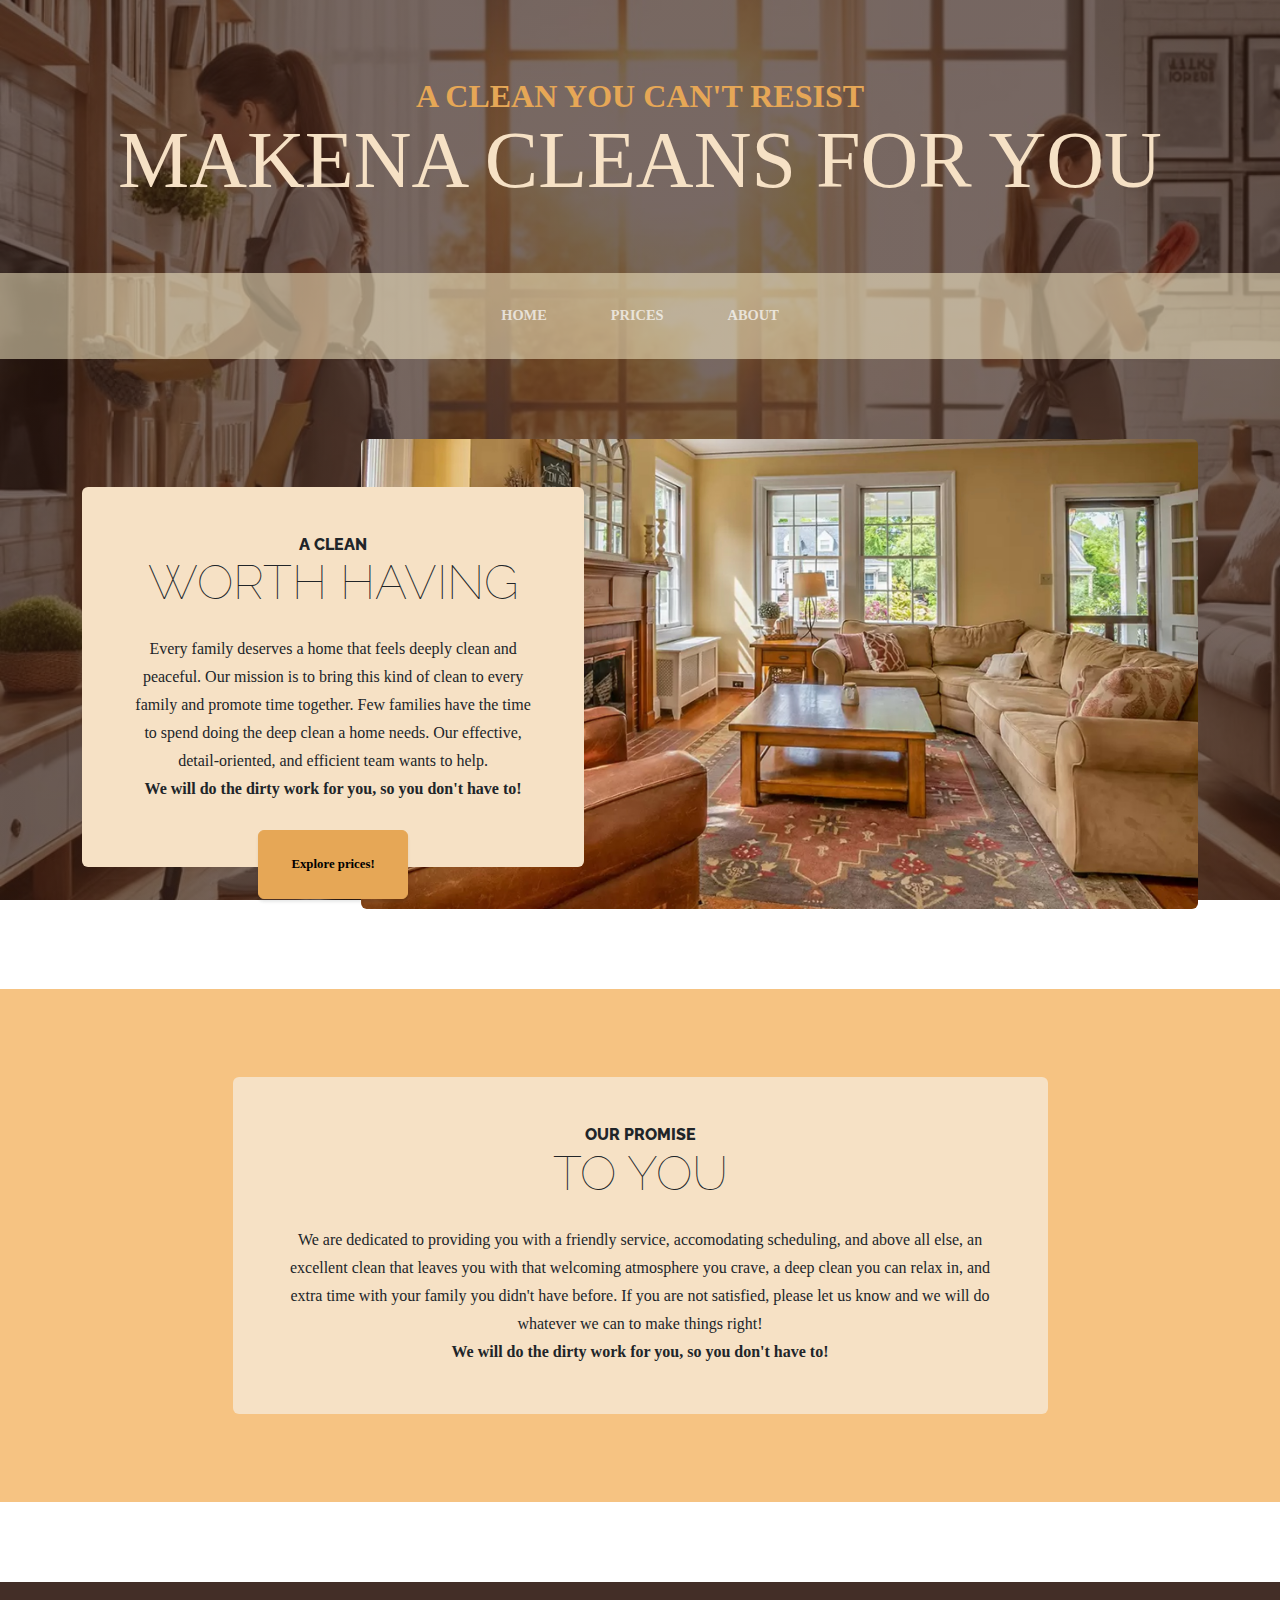
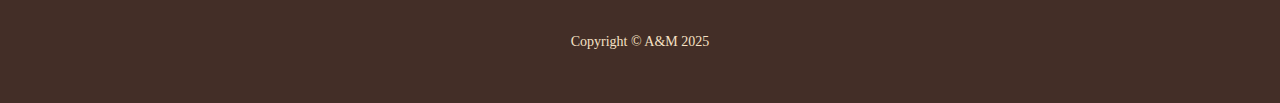
<file: index.html>
<!DOCTYPE html>
<html lang="en">
    <head>
        <meta charset="utf-8" />
        <meta name="viewport" content="width=device-width, initial-scale=1, shrink-to-fit=no" />
        <meta name="description" content="" />
        <meta name="author" content="" />
        <title>Makena Cleans For You</title>
        <link rel="icon" type="image/x-icon" href="assets/favicon.ico" />
        <!-- Google fonts-->
        <link href="https://fonts.googleapis.com/css?family=Raleway:100,100i,200,200i,300,300i,400,400i,500,500i,600,600i,700,700i,800,800i,900,900i" rel="stylesheet" />
        <link href="https://fonts.googleapis.com/css?family=Lora:400,400i,700,700i" rel="stylesheet" />
        <!-- Core theme CSS (includes Bootstrap)-->
        <link href="css/styles.css" rel="stylesheet" />
        <link rel="stylesheet" href="css/mystyles.css">
    </head>
    <body>
        <header>
            <h1 class="site-heading text-center text-faded d-none d-lg-block">
                <span class="site-heading-upper text-primary mb-3">A Clean You Can't Resist</span>
                <span class="site-heading-lower">Makena Cleans For You</span>
            </h1>
        </header>
        <!-- Navigation-->
        <nav class="navbar navbar-expand-lg navbar-dark py-lg-4" id="mainNav">
            <div class="container">
                <a class="navbar-brand text-uppercase fw-bold d-lg-none" href="index.html">Start Bootstrap</a>
                <button class="navbar-toggler" type="button" data-bs-toggle="collapse" data-bs-target="#navbarSupportedContent" aria-controls="navbarSupportedContent" aria-expanded="false" aria-label="Toggle navigation"><span class="navbar-toggler-icon"></span></button>
                <div class="collapse navbar-collapse" id="navbarSupportedContent">
                    <ul class="navbar-nav mx-auto">
                        <li class="nav-item px-lg-4"><a class="nav-link text-uppercase" href="index.html">Home</a></li>
                        <li class="nav-item px-lg-4"><a class="nav-link text-uppercase" href="about.html">Prices</a></li>
                        <!-- <li class="nav-item px-lg-4"><a class="nav-link text-uppercase" href="products.html">Prices</a></li> -->
                        <li class="nav-item px-lg-4"><a class="nav-link text-uppercase" href="scratch.html">About</a></li>
                        <!-- <li class="nav-item px-lg-4"><a class="nav-link text-uppercase" href="store.html">Store</a></li> -->
                    </ul>
                </div>
            </div>
        </nav>
        <section class="page-section clearfix">
            <div class="container">
                <div class="intro">
                    <img class="intro-img img-fluid mb-3 mb-lg-0 rounded" src="assets/img/intro.jpg" alt="..." />
                    <div class="intro-text left-0 text-center bg-faded p-5 rounded">
                        <h2 class="section-heading mb-4">
                            <span class="section-heading-upper">A Clean</span>
                            <span class="section-heading-lower">Worth Having</span>
                        </h2>
                        <p class="mb-3">Every family deserves a home that feels deeply clean and peaceful. Our mission is to bring this kind of clean to every family and promote time together. Few families have the time to spend doing the deep clean a home needs. Our effective, detail-oriented, and efficient team wants to help. <br><b>We will do the dirty work for you, so you don't have to!</b></p>
                        <div class="intro-button mx-auto">
                            <a class="btn btn-primary btn-xl" href="about.html">Explore prices!</a>
                        </div>
                    </div>
                </div>
            </div>
        </section>
        <section class="page-section cta" id="lowNav">
            <div class="container">
                <div class="row">
                    <div class="col-xl-9 mx-auto">
                        <div class="cta-inner bg-faded text-center rounded">
                            <h2 class="section-heading mb-4">
                                <span class="section-heading-upper">Our Promise</span>
                                <span class="section-heading-lower">To You</span>
                            </h2>
                            <p class="mb-0">We are dedicated to providing you with a friendly service, accomodating scheduling, and above all else, an excellent clean that leaves you with that welcoming atmosphere you crave, a deep clean you can relax in, and extra time with your family you didn't have before. If you are not satisfied, please let us know and we will do whatever we can to make things right!<br><b>We will do the dirty work for you, so you don't have to!</b></p>
                        </div>
                    </div>
                </div>
            </div>
        </section>
        <footer class="footer text-faded text-center py-5">
            <div class="container"><p class="m-0 small">Copyright &copy; A&M 2025</p></div>
        </footer>
        <!-- Bootstrap core JS-->
        <script src="https://cdn.jsdelivr.net/npm/bootstrap@5.2.3/dist/js/bootstrap.bundle.min.js"></script>
        <!-- Core theme JS-->
        <script src="js/scripts.js"></script>
    </body>
</html>
</file>
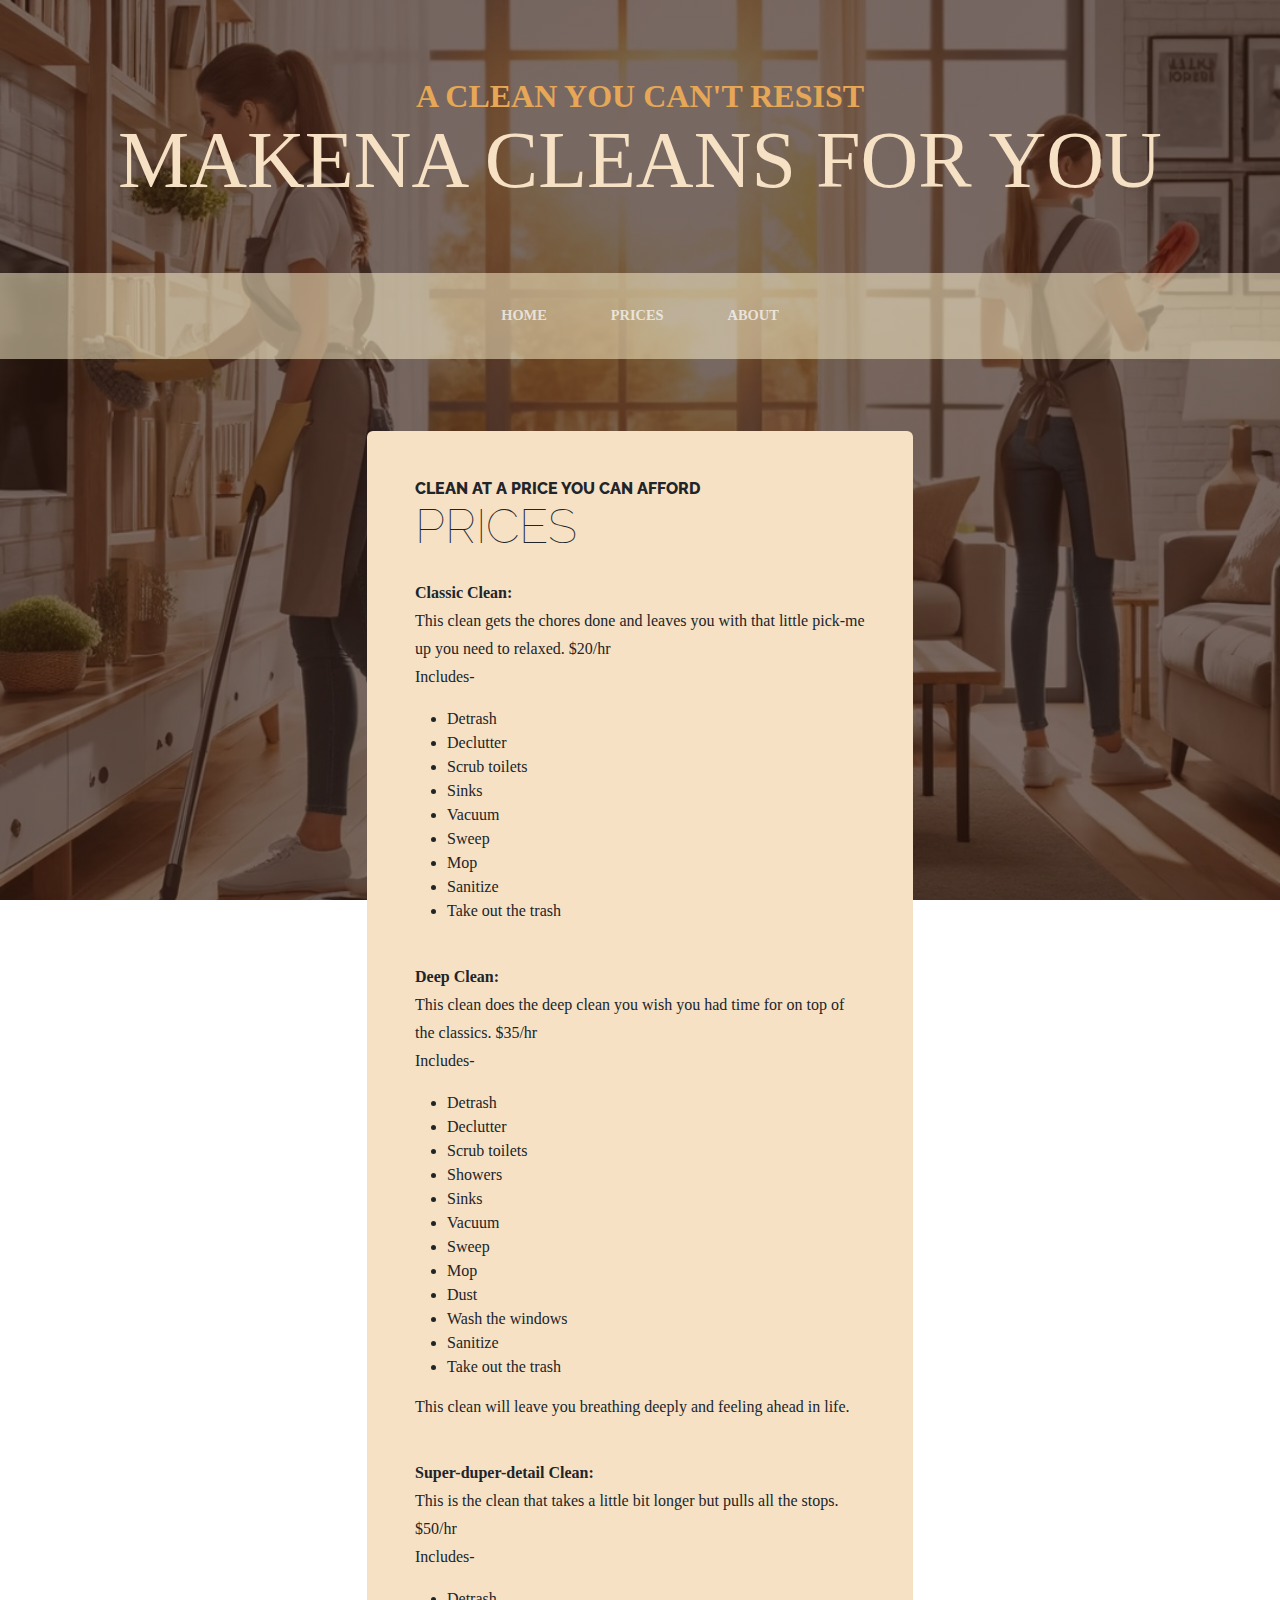
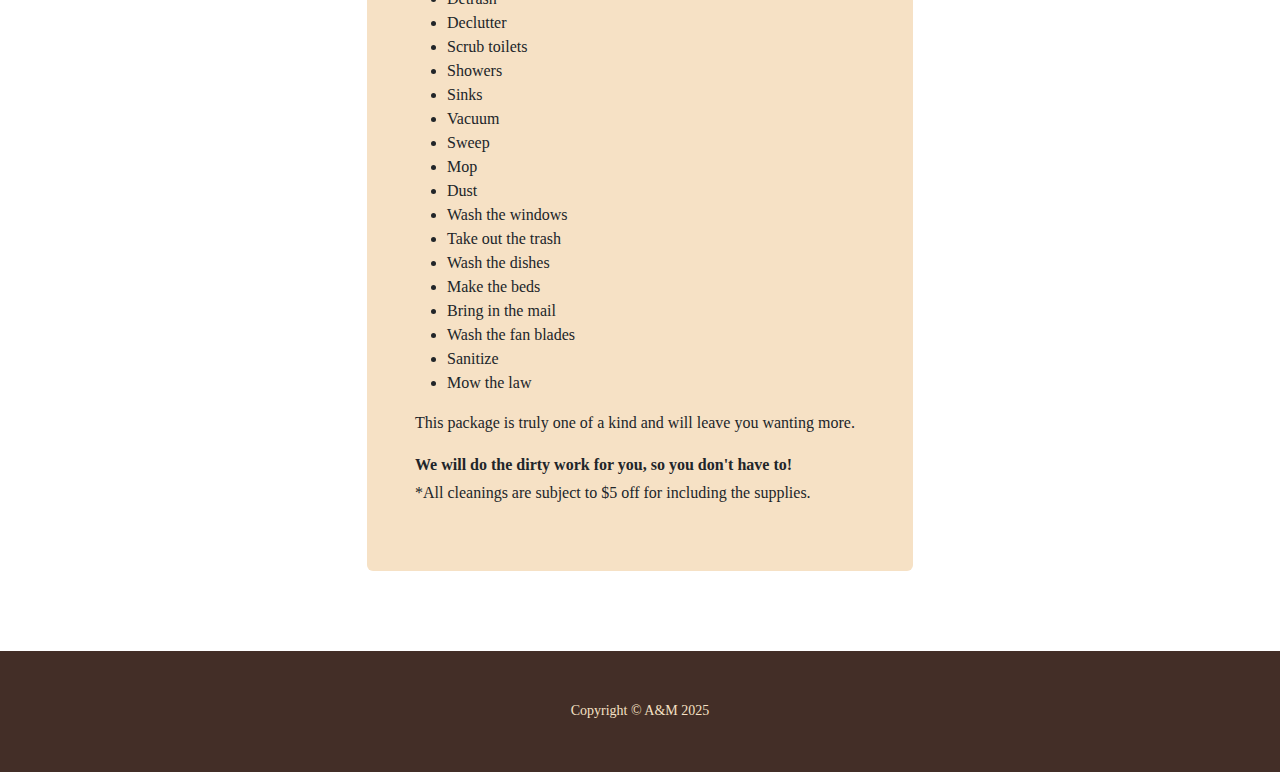
<file: about.html>
<!DOCTYPE html>
<html lang="en">
    <head>
        <meta charset="utf-8" />
        <meta name="viewport" content="width=device-width, initial-scale=1, shrink-to-fit=no" />
        <meta name="description" content="" />
        <meta name="author" content="" />
        <title>Makena Cleans For You</title>
        <link rel="icon" type="image/x-icon" href="assets/favicon.ico" />
        <!-- Google fonts-->
        <link href="https://fonts.googleapis.com/css?family=Raleway:100,100i,200,200i,300,300i,400,400i,500,500i,600,600i,700,700i,800,800i,900,900i" rel="stylesheet" />
        <link href="https://fonts.googleapis.com/css?family=Lora:400,400i,700,700i" rel="stylesheet" />
        <!-- Core theme CSS (includes Bootstrap)-->
        <link href="css/styles.css" rel="stylesheet" />
        <link rel="stylesheet" href="css/mystyles.css">
    </head>
    <body>
        <header>
            <h1 class="site-heading text-center text-faded d-none d-lg-block">
                <span class="site-heading-upper text-primary mb-3">A Clean You Can't Resist</span>
                <span class="site-heading-lower">Makena Cleans For You</span>
            </h1>
        </header>
        <!-- Navigation-->
        <nav class="navbar navbar-expand-lg navbar-dark py-lg-4" id="mainNav">
            <div class="container">
                <a class="navbar-brand text-uppercase fw-bold d-lg-none" href="index.html">Start Bootstrap</a>
                <button class="navbar-toggler" type="button" data-bs-toggle="collapse" data-bs-target="#navbarSupportedContent" aria-controls="navbarSupportedContent" aria-expanded="false" aria-label="Toggle navigation"><span class="navbar-toggler-icon"></span></button>
                <div class="collapse navbar-collapse" id="navbarSupportedContent">
                    <ul class="navbar-nav mx-auto">
                        <li class="nav-item px-lg-4"><a class="nav-link text-uppercase" href="index.html">Home</a></li>
                        <li class="nav-item px-lg-4"><a class="nav-link text-uppercase" href="about.html">Prices</a></li>
                        <li class="nav-item px-lg-4"><a class="nav-link text-uppercase" href="scratch.html">About</a></li>
                        <!-- <li class="nav-item px-lg-4"><a class="nav-link text-uppercase" href="products.html">Products</a></li> -->
                        <!-- <li class="nav-item px-lg-4"><a class="nav-link text-uppercase" href="store.html">Store</a></li> -->
                    </ul>
                </div>
            </div>
        </nav>
        <section class="page-section about-heading">
            <div class="container">
                <br><br><br>
                <!-- <img class="img-fluid rounded about-heading-img mb-3 mb-lg-0" src="assets/img/about.jpg" alt="..." /> -->
                <div class="about-heading-content">
                    <div class="row">
                        <div class="col-xl-6 col-lg-10 mx-auto">
                            <div class="bg-faded rounded p-5">
                                <h2 class="section-heading mb-4">
                                    <span class="section-heading-upper">Clean At A Price You Can Afford</span>
                                    <span class="section-heading-lower">Prices</span>
                                </h2>
                                <p><b>Classic Clean: </b><br>
                                    This clean gets the chores done and leaves you with that little pick-me up you need to relaxed. $20/hr <br>
                                    Includes-
                                    <ul>
                                        <li>Detrash</li>
                                        <li>Declutter</li>
                                        <li>Scrub toilets</li>
                                        <li>Sinks</li>
                                        <li>Vacuum</li>
                                        <li>Sweep</li>
                                        <li>Mop</li>
                                        <li>Sanitize</li>
                                        <li>Take out the trash</li>
                                    </ul>
                                    </p>
                                    <br>
                                <p><b>Deep Clean: </b><br>
                                    This clean does the deep clean you wish you had time for on top of the classics. $35/hr <br>
                                    Includes-
                                    <ul>
                                        <li>Detrash</li>
                                        <li>Declutter</li>
                                        <li>Scrub toilets</li>
                                        <li>Showers</li>
                                        <li>Sinks</li>
                                        <li>Vacuum</li>
                                        <li>Sweep</li>
                                        <li>Mop</li>
                                        <li>Dust</li>
                                        <li>Wash the windows</li>
                                        <li>Sanitize</li>
                                        <li>Take out the trash</li>
                                    </ul>
                                    This clean will leave you breathing deeply and feeling ahead in life.</p>
                                    <br>
                                <p><b>Super-duper-detail Clean: </b><br>
                                    This is the clean that takes a little bit longer but pulls all the stops. $50/hr <br>
                                    Includes-
                                    <ul>
                                        <li>Detrash</li>
                                        <li>Declutter</li>
                                        <li>Scrub toilets</li>
                                        <li>Showers</li>
                                        <li>Sinks</li>
                                        <li>Vacuum</li>
                                        <li>Sweep</li>
                                        <li>Mop</li>
                                        <li>Dust</li>
                                        <li>Wash the windows</li>
                                        <li>Take out the trash</li>
                                        <li>Wash the dishes</li>
                                        <li>Make the beds</li>
                                        <li>Bring in the mail</li>
                                        <li>Wash the fan blades</li>
                                        <li>Sanitize</li>
                                        <li>Mow the law</li>
                                    </ul>
                                    This package is truly one of a kind and will leave you wanting more.</p>

                                <p><b>We will do the dirty work for you, so you don't have to!</b> <br>
                                *All cleanings are subject to $5 off for including the supplies.
                                </p>
                            </div>
                        </div>
                    </div>
                </div>
            </div>
        </section>
        <footer class="footer text-faded text-center py-5">
            <div class="container"><p class="m-0 small">Copyright &copy; A&M 2025</p></div>
        </footer>
        <!-- Bootstrap core JS-->
        <script src="https://cdn.jsdelivr.net/npm/bootstrap@5.2.3/dist/js/bootstrap.bundle.min.js"></script>
        <!-- Core theme JS-->
        <script src="js/scripts.js"></script>
    </body>
</html>
</file>
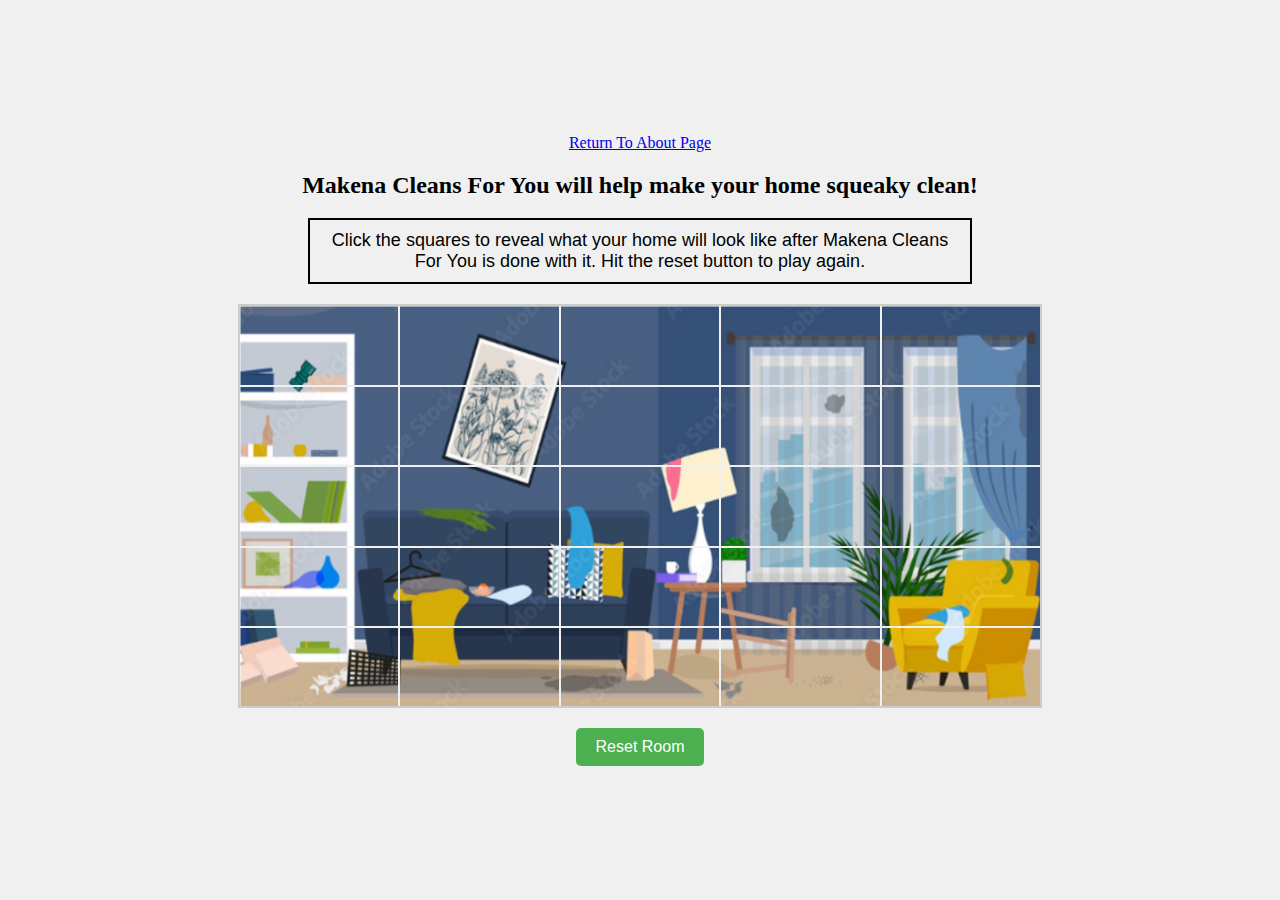
<file: aigame.html>
<!DOCTYPE html>
<html lang="en">
<head>
  <meta charset="UTF-8">
  <meta name="viewport" content="width=device-width, initial-scale=1.0">
  <title>Clean the Room</title>
  <a href="scratch.html">Return To About Page</a>
<h2>Makena Cleans For You will help make your home squeaky clean!</h2>
  <style>
    body {
      margin: 0;
      padding: 0;
      display: flex;
      flex-direction: column;
      justify-content: center;
      align-items: center;
      height: 100vh;
      background-color: #f0f0f0;
    }

    .caption {
      font-size: 18px;
      text-align: center;
      margin-bottom: 20px;
      padding: 10px;
      font-family: Arial, sans-serif;
      display: inline-block;
      border: 2px solid black; /* Add 2px black border */
      max-width: 50%; /* Limit the width to 50% of the screen */
    }

    .room-container {
      position: relative;
      width: 800px;
      height: 400px;
      display: grid;
      grid-template-columns: repeat(5, 1fr);
      grid-template-rows: repeat(5, 1fr);
      gap: 2px;
      border: 2px solid #ccc;
    }

    .quadrant {
      position: relative;
      width: 100%;
      height: 100%;
      overflow: hidden;
    }

    .clean-room, .dirty-room {
      position: absolute;
      top: 0;
      left: 0;
      width: 100%;
      height: 100%;
      background-size: 800px 400px;
      pointer-events: none;
    }

    .clean-room {
      z-index: 1;
    }

    .dirty-room {
      z-index: 2;
      opacity: 1;
      transition: opacity 0.3s;
    }

    .quadrant.revealed .dirty-room {
      opacity: 0;
    }

    .reset-btn {
      margin-top: 20px;
      padding: 10px 20px;
      font-size: 16px;
      background-color: #4CAF50;
      color: white;
      border: none;
      border-radius: 5px;
      cursor: pointer;
    }

    .reset-btn:hover {
      background-color: #45a049;
    }

    .final-caption {
      font-size: 22px;
      color: #4CAF50;
      font-weight: bold;
      display: none; /* Hidden initially */
      margin-top: 20px;
    }
  </style>
</head>
<body>
  <div class="caption">
    Click the squares to reveal what your home will look like after Makena Cleans For You is done with it. Hit the reset button to play again.
  </div>

  <!-- Final Caption that shows after all quadrants are revealed -->
  <div class="final-caption">
    We will do the dirty work for you, so you don't have to!
  </div>

  <div class="room-container">
    <!-- 25 quadrants for the room -->
    <script>
      let revealedCount = 0; // Track number of revealed quadrants

      const createQuadrant = (index) => {
        return `
          <div class="quadrant" onclick="revealQuadrant(this, ${index})">
            <div class="clean-room" style="background-image: url('clean.jpg'); background-position: ${getBackgroundPosition(index)};"></div>
            <div class="dirty-room" style="background-image: url('dirty.jpg'); background-position: ${getBackgroundPosition(index)};"></div>
          </div>
        `;
      };

      const getBackgroundPosition = (index) => {
        const row = Math.floor(index / 5);
        const col = index % 5;
        return `-${col * 160}px -${row * 80}px`;
      };

      for (let i = 0; i < 25; i++) {
        document.write(createQuadrant(i));
      }

      // Function to check if all quadrants are revealed
      function checkAllRevealed() {
        if (revealedCount === 25) {
          document.querySelector('.final-caption').style.display = 'block'; // Show final caption
        }
      }

      function revealQuadrant(quadrant, index) {
        if (!quadrant.classList.contains('revealed')) {
          revealedCount++; // Increment the revealed count
          quadrant.classList.add('revealed');
          checkAllRevealed(); // Check if all quadrants are revealed
        }
      }

      function resetRoom() {
        const quadrants = document.querySelectorAll('.quadrant');
        quadrants.forEach(quadrant => {
          quadrant.classList.remove('revealed');
        });
        revealedCount = 0; // Reset revealed count
        document.querySelector('.final-caption').style.display = 'none'; // Hide final caption
      }
    </script>
  </div>

  <button class="reset-btn" onclick="resetRoom()">Reset Room</button>

</body>
</html>
</file>
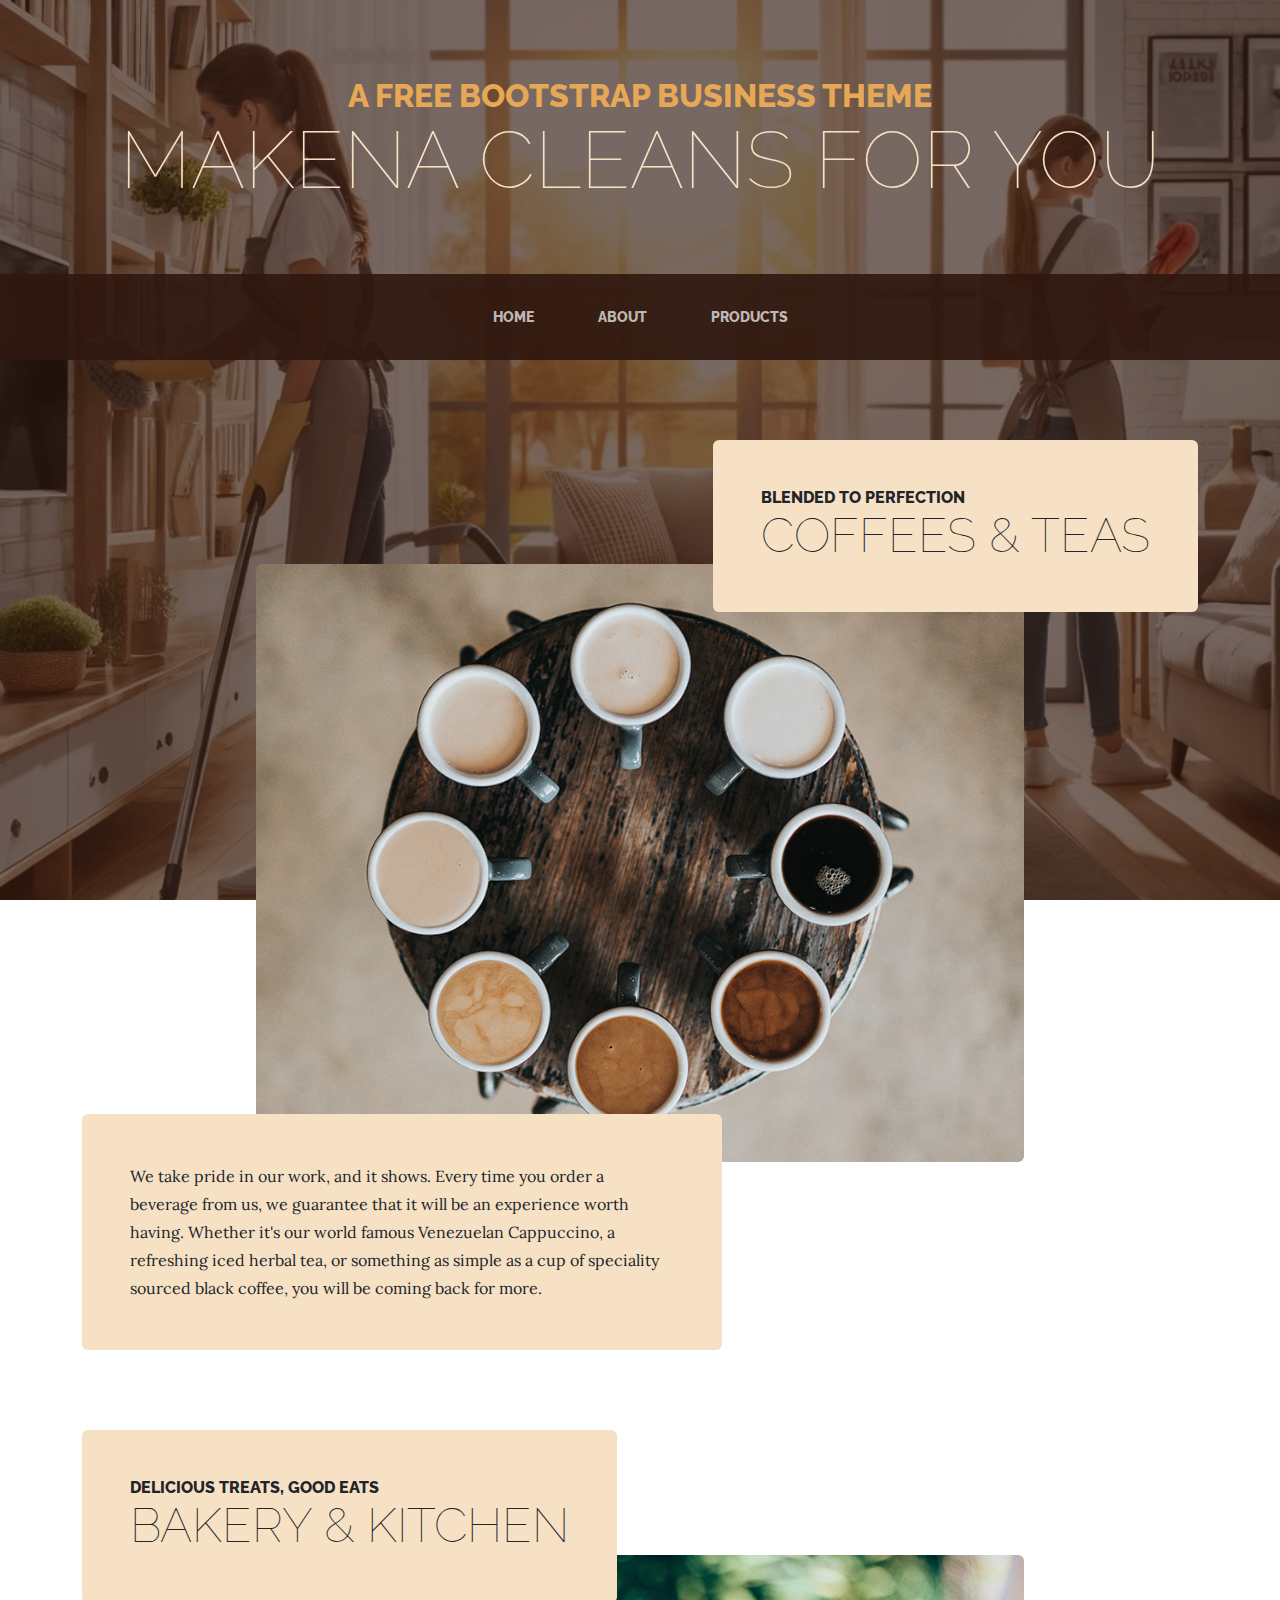
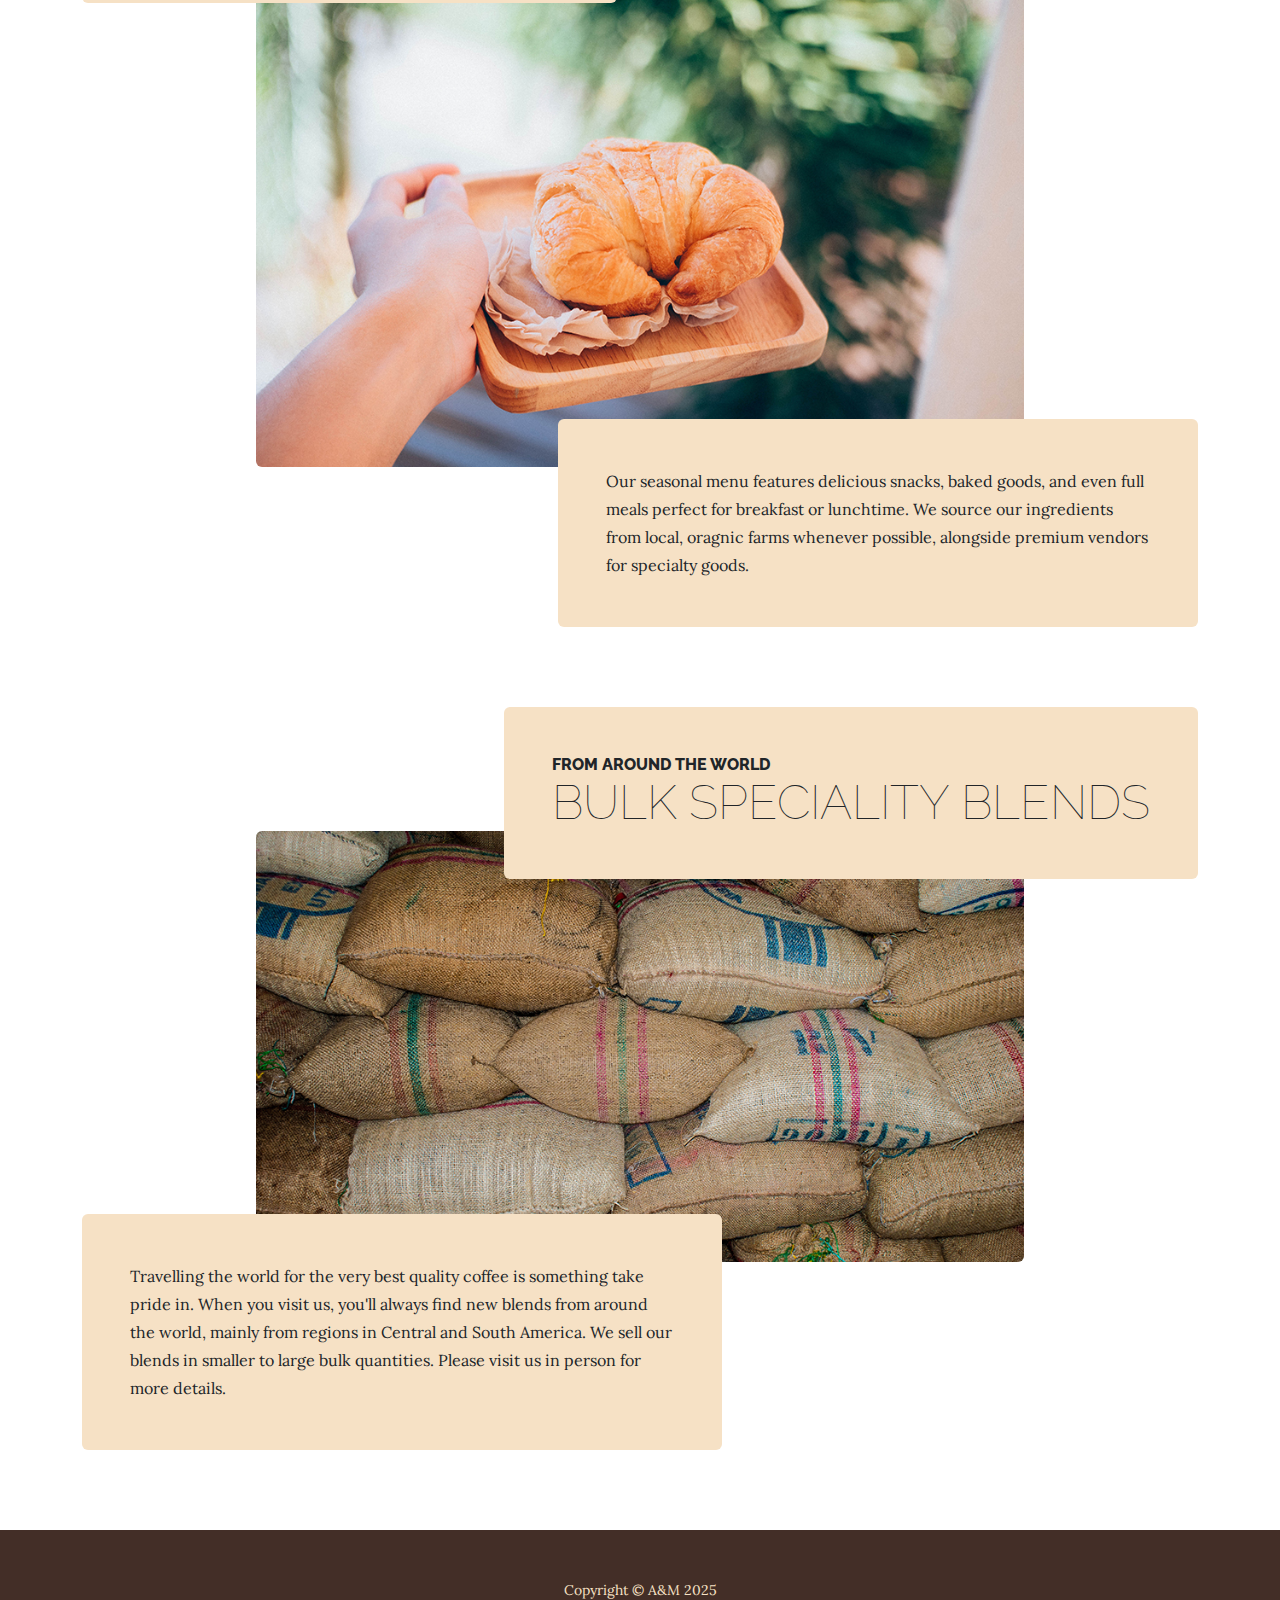
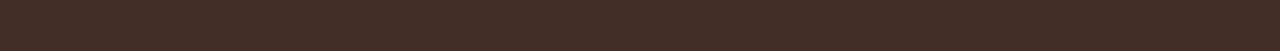
<file: products.html>
<!DOCTYPE html>
<html lang="en">
    <head>
        <meta charset="utf-8" />
        <meta name="viewport" content="width=device-width, initial-scale=1, shrink-to-fit=no" />
        <meta name="description" content="" />
        <meta name="author" content="" />
        <title>Makena Cleans For You</title>
        <link rel="icon" type="image/x-icon" href="assets/favicon.ico" />
        <!-- Google fonts-->
        <link href="https://fonts.googleapis.com/css?family=Raleway:100,100i,200,200i,300,300i,400,400i,500,500i,600,600i,700,700i,800,800i,900,900i" rel="stylesheet" />
        <link href="https://fonts.googleapis.com/css?family=Lora:400,400i,700,700i" rel="stylesheet" />
        <!-- Core theme CSS (includes Bootstrap)-->
        <link href="css/styles.css" rel="stylesheet" />
    </head>
    <body>
        <header>
            <h1 class="site-heading text-center text-faded d-none d-lg-block">
                <span class="site-heading-upper text-primary mb-3">A Free Bootstrap Business Theme</span>
                <span class="site-heading-lower">Makena Cleans For You</span>
            </h1>
        </header>
        <!-- Navigation-->
        <nav class="navbar navbar-expand-lg navbar-dark py-lg-4" id="mainNav">
            <div class="container">
                <a class="navbar-brand text-uppercase fw-bold d-lg-none" href="index.html">Start Bootstrap</a>
                <button class="navbar-toggler" type="button" data-bs-toggle="collapse" data-bs-target="#navbarSupportedContent" aria-controls="navbarSupportedContent" aria-expanded="false" aria-label="Toggle navigation"><span class="navbar-toggler-icon"></span></button>
                <div class="collapse navbar-collapse" id="navbarSupportedContent">
                    <ul class="navbar-nav mx-auto">
                        <li class="nav-item px-lg-4"><a class="nav-link text-uppercase" href="index.html">Home</a></li>
                        <li class="nav-item px-lg-4"><a class="nav-link text-uppercase" href="about.html">About</a></li>
                        <li class="nav-item px-lg-4"><a class="nav-link text-uppercase" href="products.html">Products</a></li>
                        <!-- <li class="nav-item px-lg-4"><a class="nav-link text-uppercase" href="store.html">Store</a></li> -->
                    </ul>
                </div>
            </div>
        </nav>
        <section class="page-section">
            <div class="container">
                <div class="product-item">
                    <div class="product-item-title d-flex">
                        <div class="bg-faded p-5 d-flex ms-auto rounded">
                            <h2 class="section-heading mb-0">
                                <span class="section-heading-upper">Blended to Perfection</span>
                                <span class="section-heading-lower">Coffees & Teas</span>
                            </h2>
                        </div>
                    </div>
                    <img class="product-item-img mx-auto d-flex rounded img-fluid mb-3 mb-lg-0" src="assets/img/products-01.jpg" alt="..." />
                    <div class="product-item-description d-flex me-auto">
                        <div class="bg-faded p-5 rounded"><p class="mb-0">We take pride in our work, and it shows. Every time you order a beverage from us, we guarantee that it will be an experience worth having. Whether it's our world famous Venezuelan Cappuccino, a refreshing iced herbal tea, or something as simple as a cup of speciality sourced black coffee, you will be coming back for more.</p></div>
                    </div>
                </div>
            </div>
        </section>
        <section class="page-section">
            <div class="container">
                <div class="product-item">
                    <div class="product-item-title d-flex">
                        <div class="bg-faded p-5 d-flex me-auto rounded">
                            <h2 class="section-heading mb-0">
                                <span class="section-heading-upper">Delicious Treats, Good Eats</span>
                                <span class="section-heading-lower">Bakery & Kitchen</span>
                            </h2>
                        </div>
                    </div>
                    <img class="product-item-img mx-auto d-flex rounded img-fluid mb-3 mb-lg-0" src="assets/img/products-02.jpg" alt="..." />
                    <div class="product-item-description d-flex ms-auto">
                        <div class="bg-faded p-5 rounded"><p class="mb-0">Our seasonal menu features delicious snacks, baked goods, and even full meals perfect for breakfast or lunchtime. We source our ingredients from local, oragnic farms whenever possible, alongside premium vendors for specialty goods.</p></div>
                    </div>
                </div>
            </div>
        </section>
        <section class="page-section">
            <div class="container">
                <div class="product-item">
                    <div class="product-item-title d-flex">
                        <div class="bg-faded p-5 d-flex ms-auto rounded">
                            <h2 class="section-heading mb-0">
                                <span class="section-heading-upper">From Around the World</span>
                                <span class="section-heading-lower">Bulk Speciality Blends</span>
                            </h2>
                        </div>
                    </div>
                    <img class="product-item-img mx-auto d-flex rounded img-fluid mb-3 mb-lg-0" src="assets/img/products-03.jpg" alt="..." />
                    <div class="product-item-description d-flex me-auto">
                        <div class="bg-faded p-5 rounded"><p class="mb-0">Travelling the world for the very best quality coffee is something take pride in. When you visit us, you'll always find new blends from around the world, mainly from regions in Central and South America. We sell our blends in smaller to large bulk quantities. Please visit us in person for more details.</p></div>
                    </div>
                </div>
            </div>
        </section>
        <footer class="footer text-faded text-center py-5">
            <div class="container"><p class="m-0 small">Copyright &copy; A&M 2025</p></div>
        </footer>
        <!-- Bootstrap core JS-->
        <script src="https://cdn.jsdelivr.net/npm/bootstrap@5.2.3/dist/js/bootstrap.bundle.min.js"></script>
        <!-- Core theme JS-->
        <script src="js/scripts.js"></script>
    </body>
</html>
</file>
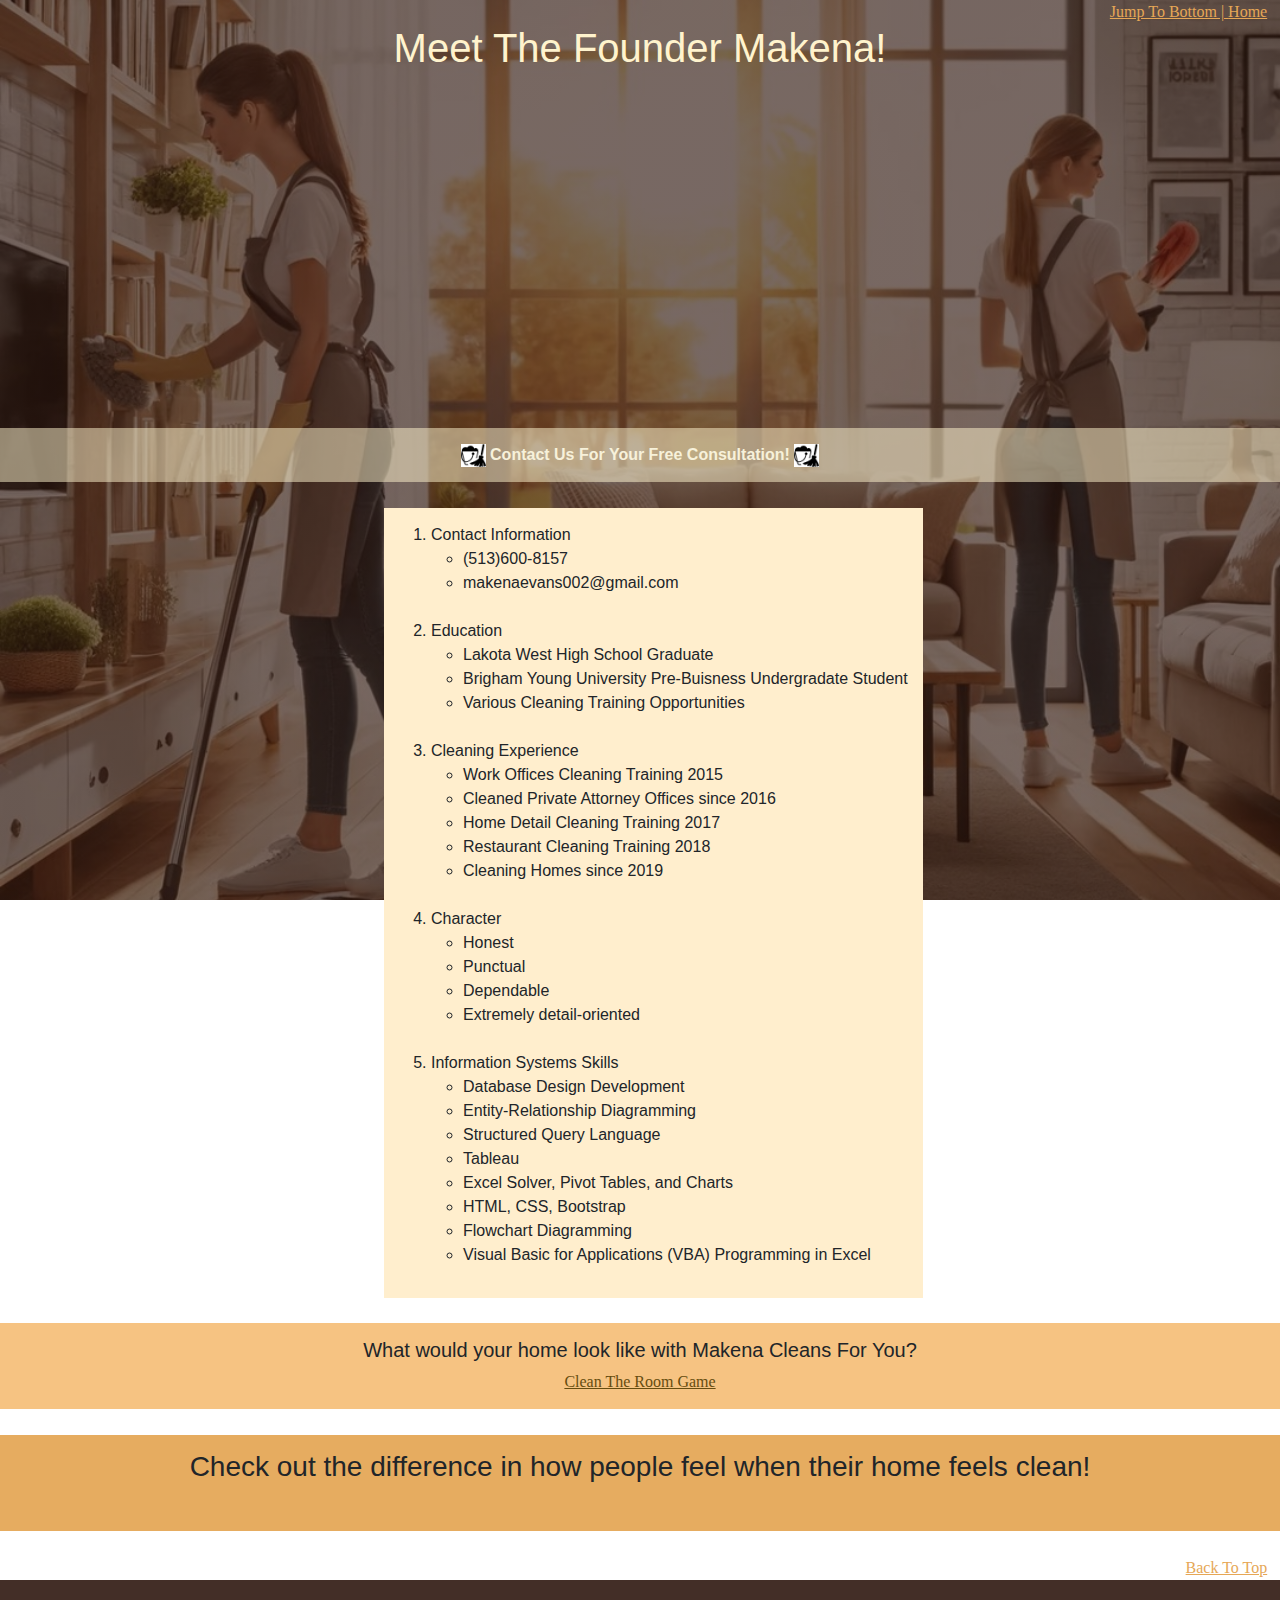
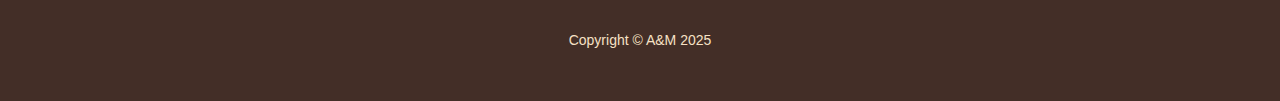
<file: scratch.html>
<!DOCTYPE html>
<html lang="en">
<head>
    <meta charset="UTF-8">
    <meta name="viewport" content="width=device-width, initial-scale=1.0">
    <title>About The Founder</title>
    <link rel="stylesheet" href="css/mystyles.css">
    <link rel="stylesheet" href="css/styles.css">
</head>
<body>
    <div class="commonNav">
        <a href="#bottom">Jump To Bottom | </a>
        <a href="index.html">Home</a>
    </div>
    <h1>Meet The Founder Makena!</h1>
    <div class="commonContent">
        <iframe width="550" height="315" src="https://www.youtube.com/embed/rVdFZgmoOi0?si=WKkGFAOeE93MKg_g" title="YouTube video player" frameborder="0" allow="accelerometer; autoplay; clipboard-write; encrypted-media; gyroscope; picture-in-picture; web-share" referrerpolicy="strict-origin-when-cross-origin" allowfullscreen></iframe>

    </div>
    <div class="text">
        <img src="broomicon.jpg" width="2%" alt="broom icon"> <b>Contact Us For Your Free Consultation!</b> <img src="broomicon.jpg" width="2%" alt="broom icon">
    </div>

    <div class="list">
        <ol>
            <li>Contact Information
                <ul>
                    <li>(513)600-8157</li>
                    <li>makenaevans002@gmail.com</li>
                </ul>
            </li>
            <br>
            <li>Education
                <ul>
                    <li>Lakota West High School Graduate</li>
                    <li>Brigham Young University Pre-Buisness Undergradate Student</li>
                    <li>Various Cleaning Training Opportunities</li>
                </ul>
            </li>
            <br>
            <li>Cleaning Experience
                <ul>
                    <li>Work Offices Cleaning Training 2015</li>
                    <li>Cleaned Private Attorney Offices since 2016</li>
                    <li>Home Detail Cleaning Training 2017</li>
                    <li>Restaurant Cleaning Training 2018</li>
                    <li>Cleaning Homes since 2019</li>
                </ul>
            </li>
            <br>
            <li>Character
                <ul>
                    <li>Honest</li>
                    <li>Punctual</li>
                    <li>Dependable</li>
                    <li>Extremely detail-oriented</li>
                </ul>
            </li>
            <br>
            <li>Information Systems Skills
                <ul>
                    <li>Database Design Development</li>
                    <li>Entity-Relationship Diagramming</li>
	                <li>Structured Query Language</li>
	                <li>Tableau</li>
	                <li>Excel Solver, Pivot Tables, and Charts</li>
                    <li>HTML, CSS, Bootstrap</li>
                    <li>Flowchart Diagramming</li>
                    <li>Visual Basic for Applications (VBA) Programming in Excel</li>
                </ul>
            </li>
        </ol>
    </div>

    <div class="box">
        <h5>What would your home look like with Makena Cleans For You?</h5>
        <a href="aigame.html" title="Clean The Room Game" id="game" class="game">Clean The Room Game</a>
    </div>
    <div class="mes">
        <h3>Check out the difference in how people feel when their home feels clean!</h3>
    <div class='tableauPlaceholder' id='viz1734548427666' style='position: relative'><noscript><a href='#'><img alt='How Does a Clean Home Affect You Survey ' src='https:&#47;&#47;public.tableau.com&#47;static&#47;images&#47;Su&#47;Survey_17345484035600&#47;HowDoesaCleanHomeAffectYouSurvey&#47;1_rss.png' style='border: none' /></a></noscript><object class='tableauViz'  style='display:none;'><param name='host_url' value='https%3A%2F%2Fpublic.tableau.com%2F' /> <param name='embed_code_version' value='3' /> <param name='site_root' value='' /><param name='name' value='Survey_17345484035600&#47;HowDoesaCleanHomeAffectYouSurvey' /><param name='tabs' value='no' /><param name='toolbar' value='yes' /><param name='static_image' value='https:&#47;&#47;public.tableau.com&#47;static&#47;images&#47;Su&#47;Survey_17345484035600&#47;HowDoesaCleanHomeAffectYouSurvey&#47;1.png' /> <param name='animate_transition' value='yes' /><param name='display_static_image' value='yes' /><param name='display_spinner' value='yes' /><param name='display_overlay' value='yes' /><param name='display_count' value='yes' /><param name='language' value='en-US' /><param name='filter' value='publish=yes' /></object></div>                <script type='text/javascript'>                    var divElement = document.getElementById('viz1734548427666');                    var vizElement = divElement.getElementsByTagName('object')[0];                    vizElement.style.width='100%';vizElement.style.height=(divElement.offsetWidth*0.75)+'px';                    var scriptElement = document.createElement('script');                    scriptElement.src = 'https://public.tableau.com/javascripts/api/viz_v1.js';                    vizElement.parentNode.insertBefore(scriptElement, vizElement);                </script>
    <br>
    </div>

    <div class="bottom">
        <a id="bottom" href="#top">Back To Top</a>
    </div>

    <footer class="footer text-faded text-center py-5">
        <div class="container"><p class="m-0 small">Copyright &copy; A&M 2025</p></div>
    </footer>
</body>
</html>
</file>
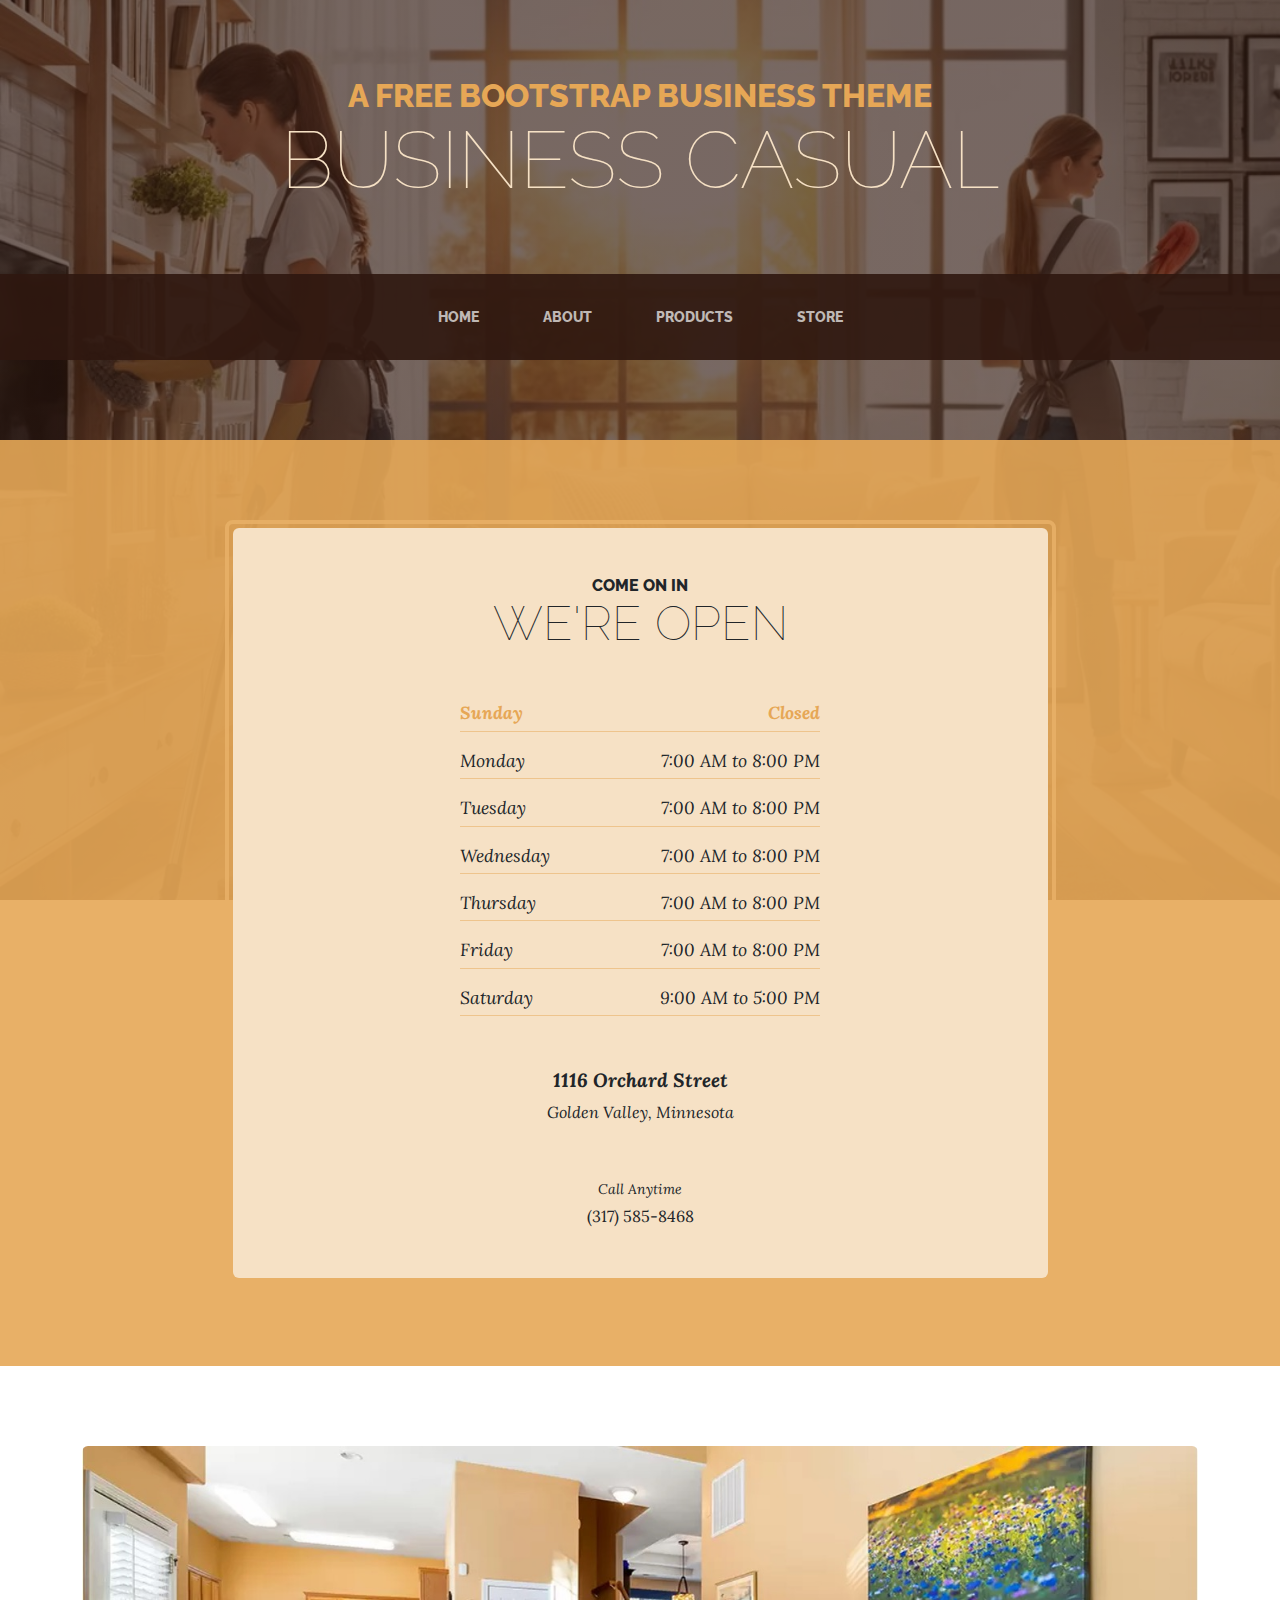
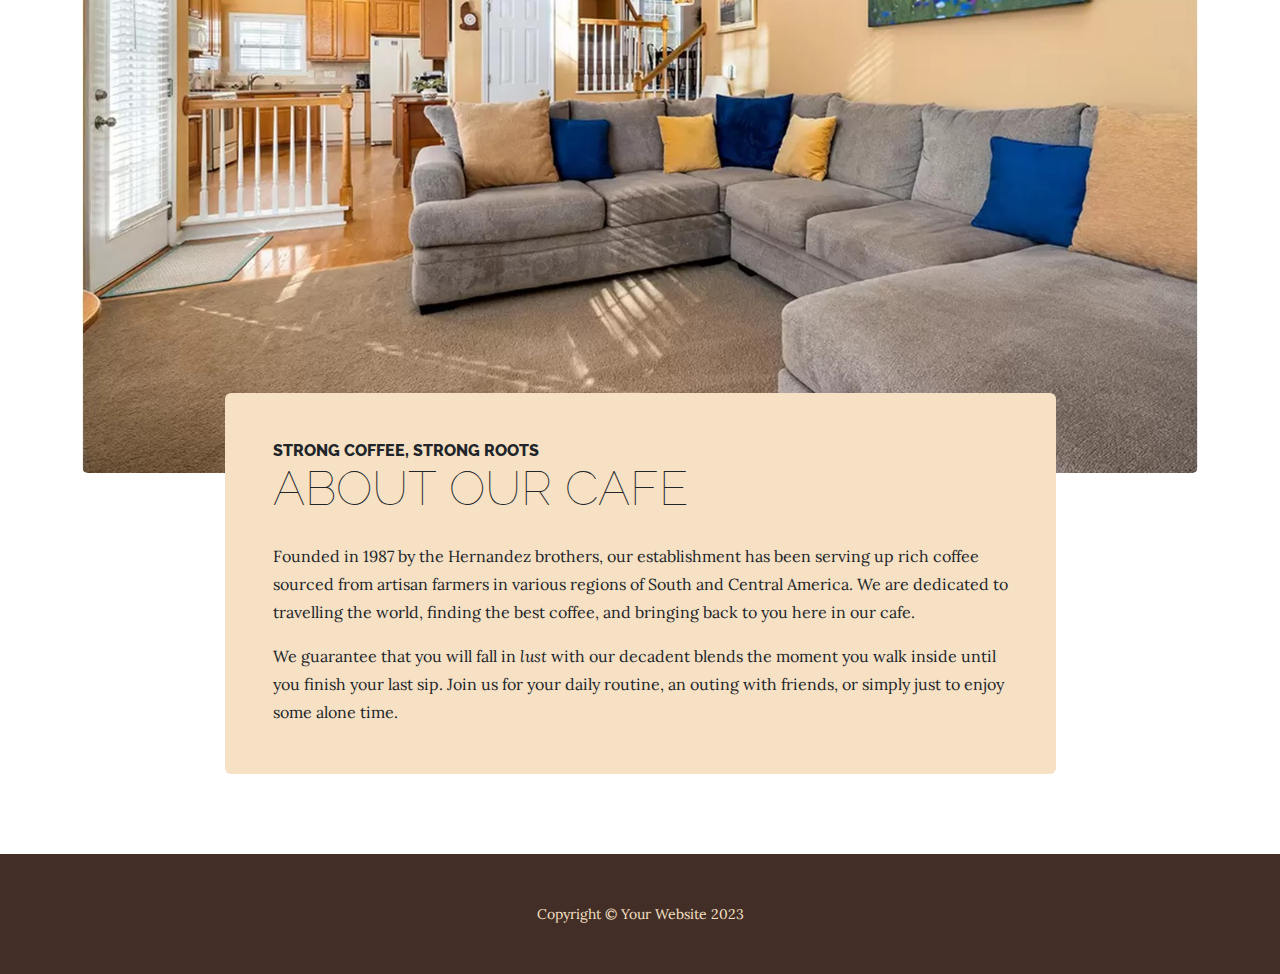
<file: store.html>
<!DOCTYPE html>
<html lang="en">
    <head>
        <meta charset="utf-8" />
        <meta name="viewport" content="width=device-width, initial-scale=1, shrink-to-fit=no" />
        <meta name="description" content="" />
        <meta name="author" content="" />
        <title>Business Casual - Start Bootstrap Theme</title>
        <link rel="icon" type="image/x-icon" href="assets/favicon.ico" />
        <!-- Google fonts-->
        <link href="https://fonts.googleapis.com/css?family=Raleway:100,100i,200,200i,300,300i,400,400i,500,500i,600,600i,700,700i,800,800i,900,900i" rel="stylesheet" />
        <link href="https://fonts.googleapis.com/css?family=Lora:400,400i,700,700i" rel="stylesheet" />
        <!-- Core theme CSS (includes Bootstrap)-->
        <link href="css/styles.css" rel="stylesheet" />
    </head>
    <body>
        <header>
            <h1 class="site-heading text-center text-faded d-none d-lg-block">
                <span class="site-heading-upper text-primary mb-3">A Free Bootstrap Business Theme</span>
                <span class="site-heading-lower">Business Casual</span>
            </h1>
        </header>
        <!-- Navigation-->
        <nav class="navbar navbar-expand-lg navbar-dark py-lg-4" id="mainNav">
            <div class="container">
                <a class="navbar-brand text-uppercase fw-bold d-lg-none" href="index.html">Start Bootstrap</a>
                <button class="navbar-toggler" type="button" data-bs-toggle="collapse" data-bs-target="#navbarSupportedContent" aria-controls="navbarSupportedContent" aria-expanded="false" aria-label="Toggle navigation"><span class="navbar-toggler-icon"></span></button>
                <div class="collapse navbar-collapse" id="navbarSupportedContent">
                    <ul class="navbar-nav mx-auto">
                        <li class="nav-item px-lg-4"><a class="nav-link text-uppercase" href="index.html">Home</a></li>
                        <li class="nav-item px-lg-4"><a class="nav-link text-uppercase" href="about.html">About</a></li>
                        <li class="nav-item px-lg-4"><a class="nav-link text-uppercase" href="products.html">Products</a></li>
                        <li class="nav-item px-lg-4"><a class="nav-link text-uppercase" href="store.html">Store</a></li>
                    </ul>
                </div>
            </div>
        </nav>
        <section class="page-section cta">
            <div class="container">
                <div class="row">
                    <div class="col-xl-9 mx-auto">
                        <div class="cta-inner bg-faded text-center rounded">
                            <h2 class="section-heading mb-5">
                                <span class="section-heading-upper">Come On In</span>
                                <span class="section-heading-lower">We're Open</span>
                            </h2>
                            <ul class="list-unstyled list-hours mb-5 text-left mx-auto">
                                <li class="list-unstyled-item list-hours-item d-flex">
                                    Sunday
                                    <span class="ms-auto">Closed</span>
                                </li>
                                <li class="list-unstyled-item list-hours-item d-flex">
                                    Monday
                                    <span class="ms-auto">7:00 AM to 8:00 PM</span>
                                </li>
                                <li class="list-unstyled-item list-hours-item d-flex">
                                    Tuesday
                                    <span class="ms-auto">7:00 AM to 8:00 PM</span>
                                </li>
                                <li class="list-unstyled-item list-hours-item d-flex">
                                    Wednesday
                                    <span class="ms-auto">7:00 AM to 8:00 PM</span>
                                </li>
                                <li class="list-unstyled-item list-hours-item d-flex">
                                    Thursday
                                    <span class="ms-auto">7:00 AM to 8:00 PM</span>
                                </li>
                                <li class="list-unstyled-item list-hours-item d-flex">
                                    Friday
                                    <span class="ms-auto">7:00 AM to 8:00 PM</span>
                                </li>
                                <li class="list-unstyled-item list-hours-item d-flex">
                                    Saturday
                                    <span class="ms-auto">9:00 AM to 5:00 PM</span>
                                </li>
                            </ul>
                            <p class="address mb-5">
                                <em>
                                    <strong>1116 Orchard Street</strong>
                                    <br />
                                    Golden Valley, Minnesota
                                </em>
                            </p>
                            <p class="mb-0">
                                <small><em>Call Anytime</em></small>
                                <br />
                                (317) 585-8468
                            </p>
                        </div>
                    </div>
                </div>
            </div>
        </section>
        <section class="page-section about-heading">
            <div class="container">
                <img class="img-fluid rounded about-heading-img mb-3 mb-lg-0" src="assets/img/about.jpg" alt="..." />
                <div class="about-heading-content">
                    <div class="row">
                        <div class="col-xl-9 col-lg-10 mx-auto">
                            <div class="bg-faded rounded p-5">
                                <h2 class="section-heading mb-4">
                                    <span class="section-heading-upper">Strong Coffee, Strong Roots</span>
                                    <span class="section-heading-lower">About Our Cafe</span>
                                </h2>
                                <p>Founded in 1987 by the Hernandez brothers, our establishment has been serving up rich coffee sourced from artisan farmers in various regions of South and Central America. We are dedicated to travelling the world, finding the best coffee, and bringing back to you here in our cafe.</p>
                                <p class="mb-0">
                                    We guarantee that you will fall in
                                    <em>lust</em>
                                    with our decadent blends the moment you walk inside until you finish your last sip. Join us for your daily routine, an outing with friends, or simply just to enjoy some alone time.
                                </p>
                            </div>
                        </div>
                    </div>
                </div>
            </div>
        </section>
        <footer class="footer text-faded text-center py-5">
            <div class="container"><p class="m-0 small">Copyright &copy; Your Website 2023</p></div>
        </footer>
        <!-- Bootstrap core JS-->
        <script src="https://cdn.jsdelivr.net/npm/bootstrap@5.2.3/dist/js/bootstrap.bundle.min.js"></script>
        <!-- Core theme JS-->
        <script src="js/scripts.js"></script>
    </body>
</html>
</file>
<file: css/mystyles.css>
body{
    font-family: 'Times New Roman', Times, serif;
}
.site-heading-lower{
    font-family: 'Times New Roman', Times, serif;
}
.mb-3{
    font-family: 'Times New Roman', Times, serif;
}
a{
    font-family: 'Times New Roman', Times, serif;
    color: rgb(178, 129, 5);
}
#mainNav{
    background-color: #fff3cd84;
}
#lowNav{
    background-color: #f3b360c9;
}
.list{
    display: inline-block;
    background-color: #ffeecd;
    /* color: aqua; */
    /* border: black solid 2px; */
    padding: 15px;
    margin-left: 30%;
}
h1{
    font-family: 'Times New Roman', Times, serif;
    text-align: center;
    color: #fff3cd;
}
.box{
    text-align: center;
    background-color: #f3b360c9;
    padding: 15px;
    margin-top: 2%;
    margin-bottom: 2%;
}
.mes{
    text-align: center;
    background-color: #da820fa9;
    padding: 15px;
    margin-top: 2%;
    margin-bottom: 2%;
}
.commonContent{
    text-align: center;
}
.text{
    text-align: center;
    color: rgb(247, 241, 218);
    background-color: #fff3cd84;
    padding: 15px;
    margin-top: 2%;
    margin-bottom: 2%;

}
.commonNav{
    text-align: right;
    margin-right: 1%;
}
.bottom{
    text-align: right;
    margin-right: 1%;
}
.game{
    color: rgb(102, 77, 16);
}
.tableauPlaceholder{
    margin: auto;
    width: 50%; /* Shrinks to half the container width */
    height: auto; /* Automatically adjusts height */
    /* max-width: 650px; */
}
</file>
